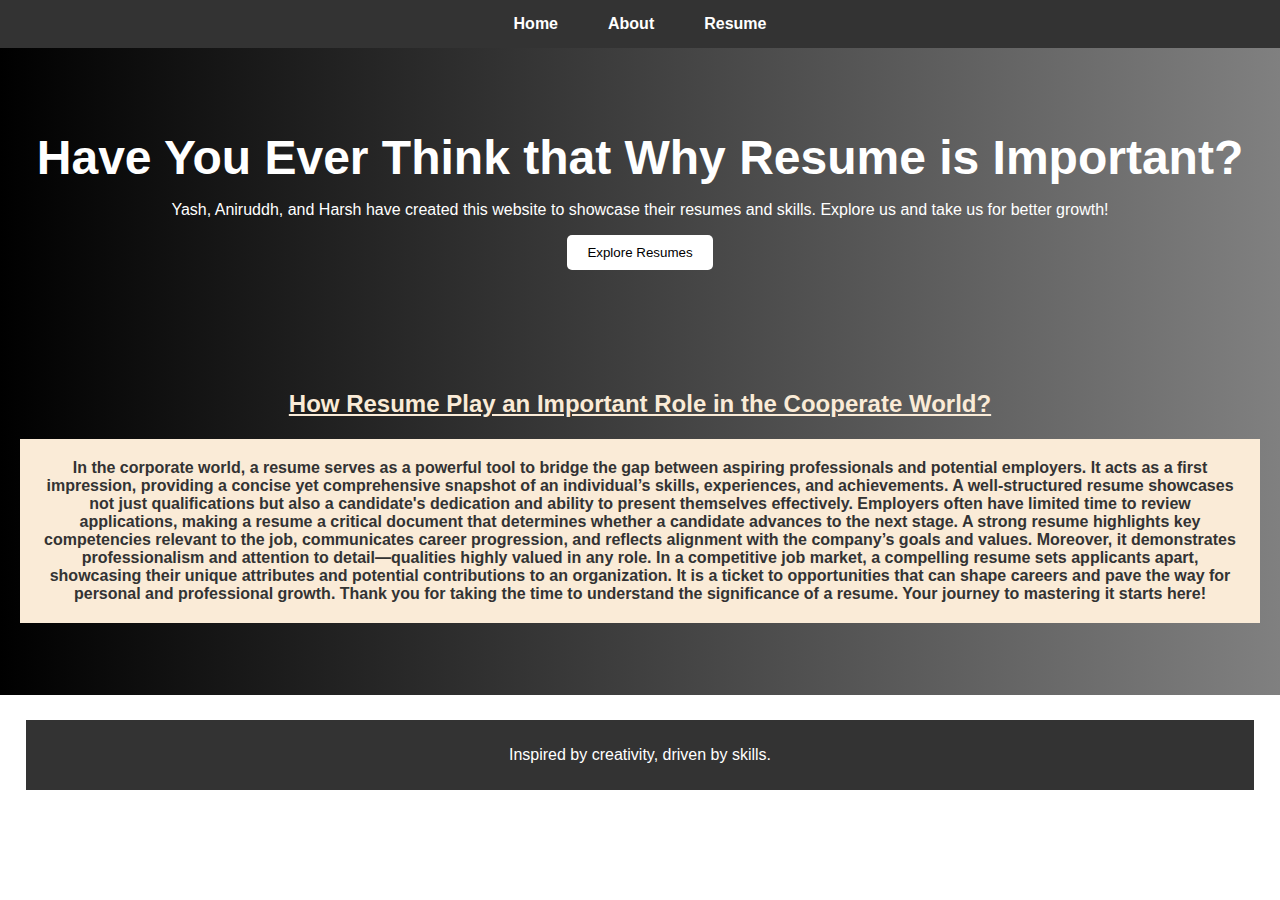
<file: info.html>
<!DOCTYPE html>
<html lang="en">
<head>
    <meta charset="UTF-8">
    <meta name="viewport" content="width=device-width, initial-scale=1.0">
    <title>Resume Pro</title>
    <link rel="stylesheet" href="info.css">
</head>
<body>
    <nav class="navbar">
        <ul class="nav-links">
            <li><a href="index.html">Home</a></li>
            <li><a href="end.html">About</a></li>
            <li><a href="index2.html">Resume</a></li>
        </ul>
    </nav>
    <header class="hero">
        <h1>Have You Ever Think  that Why Resume is Important?</h1>
        <p>Yash, Aniruddh, and Harsh have created this website to showcase their resumes and skills. Explore us and take us for better growth!</p>
        <button onclick="location.href='index2.html'">Explore Resumes</button>
    </header>

    <section class="about-resumes">
        <h2>How Resume Play an Important Role in the Cooperate World?</h2>
        <h4 style="background-color: antiquewhite; font-family:'Lucida Sans', 'Lucida Sans Regular', 'Lucida Grande', 'Lucida Sans Unicode', Geneva, Verdana, sans-serif; padding:20px">In the corporate world, a resume serves as a powerful tool to bridge the gap between aspiring professionals and potential employers. It acts as a first impression, providing a concise yet comprehensive snapshot of an individual’s skills, experiences, and achievements. A well-structured resume showcases not just qualifications but also a candidate's dedication and ability to present themselves effectively.

            Employers often have limited time to review applications, making a resume a critical document that determines whether a candidate advances to the next stage. A strong resume highlights key competencies relevant to the job, communicates career progression, and reflects alignment with the company’s goals and values. Moreover, it demonstrates professionalism and attention to detail—qualities highly valued in any role.
            
            In a competitive job market, a compelling resume sets applicants apart, showcasing their unique attributes and potential contributions to an organization. It is a ticket to opportunities that can shape careers and pave the way for personal and professional growth.
            
            Thank you for taking the time to understand the significance of a resume. Your journey to mastering it starts here!</h4>
       
    </section>

    <footer>
        <p>Inspired by creativity, driven by skills.</p>
    </footer>
</body>
</html>
</file>
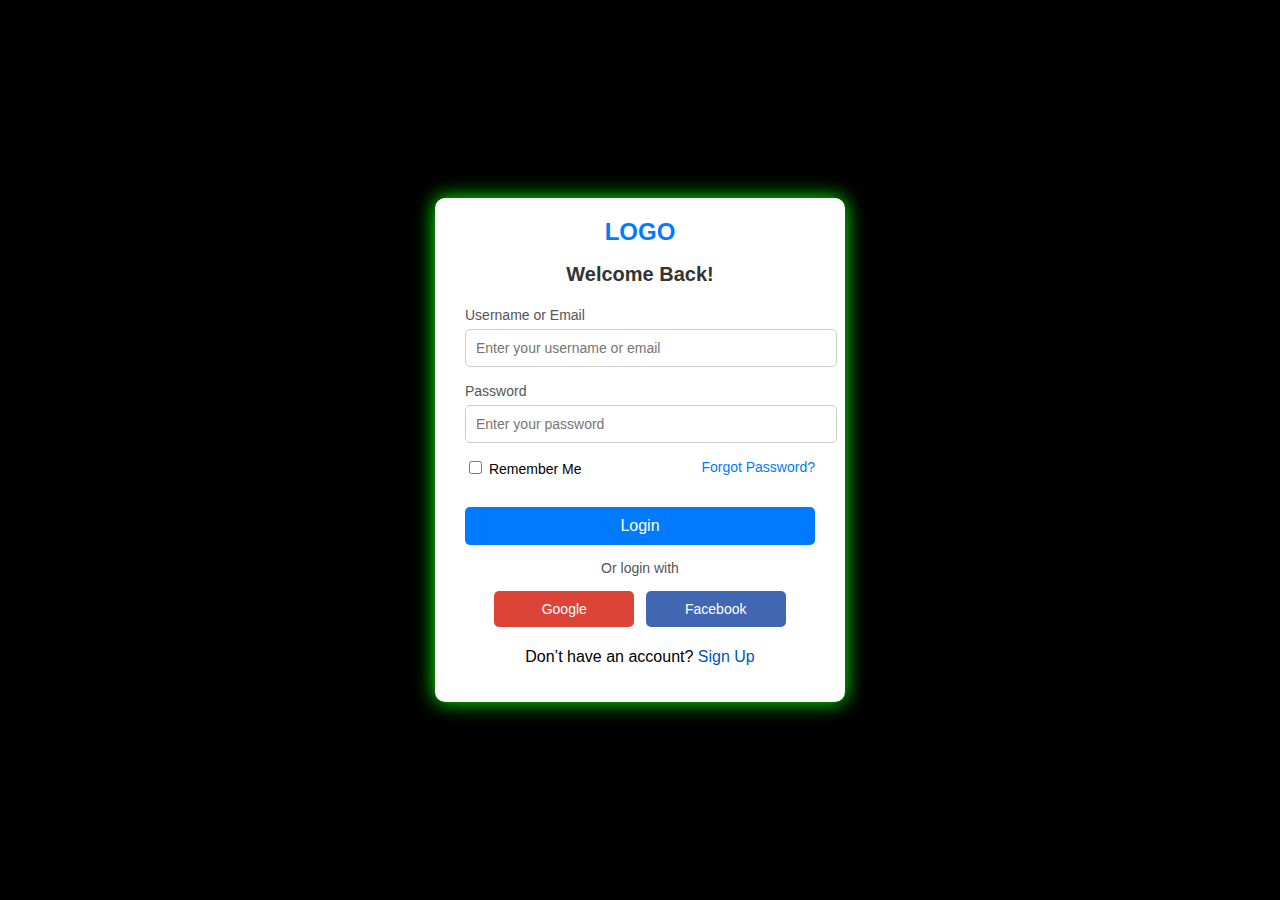
<file: login02.html>
<!DOCTYPE html>
<html lang="en">
<head>
    <meta charset="UTF-8">
    <meta name="viewport" content="width=device-width, initial-scale=1.0">
    <title>Login Page</title>
    <link rel="stylesheet" href="login02.css">
</head>
<body>
    <div class="login-container">
        <div class="login-box">
            <div class="brand-logo">LOGO</div>
            <h2>Welcome Back!</h2>
            <form action="#" method="POST">
                <div class="input-group">
                    <label for="username">Username or Email</label>
                    <input type="text" id="username" name="username" placeholder="Enter your username or email" required>
                </div>

                <div class="input-group">
                    <label for="password">Password</label>
                    <input type="password" id="password" name="password" placeholder="Enter your password" required>
                </div>

                <div class="options">
                    <label><input type="checkbox" name="remember"> Remember Me</label>
                    <a href="#" class="forgot-link">Forgot Password?</a>
                </div>                
                <button type="submit" class="login-button">Login</button>
            </form>

            <div class="social-login">
                <p>Or login with</p>
                <button class="social-button google">Google</button>
                <button class="social-button facebook">Facebook</button>
            </div>

            <p class="signup-link">Don’t have an account? <a href="signup02.html">Sign Up</a></p>

        </div>
    </div>
</body>
</html>
</file>
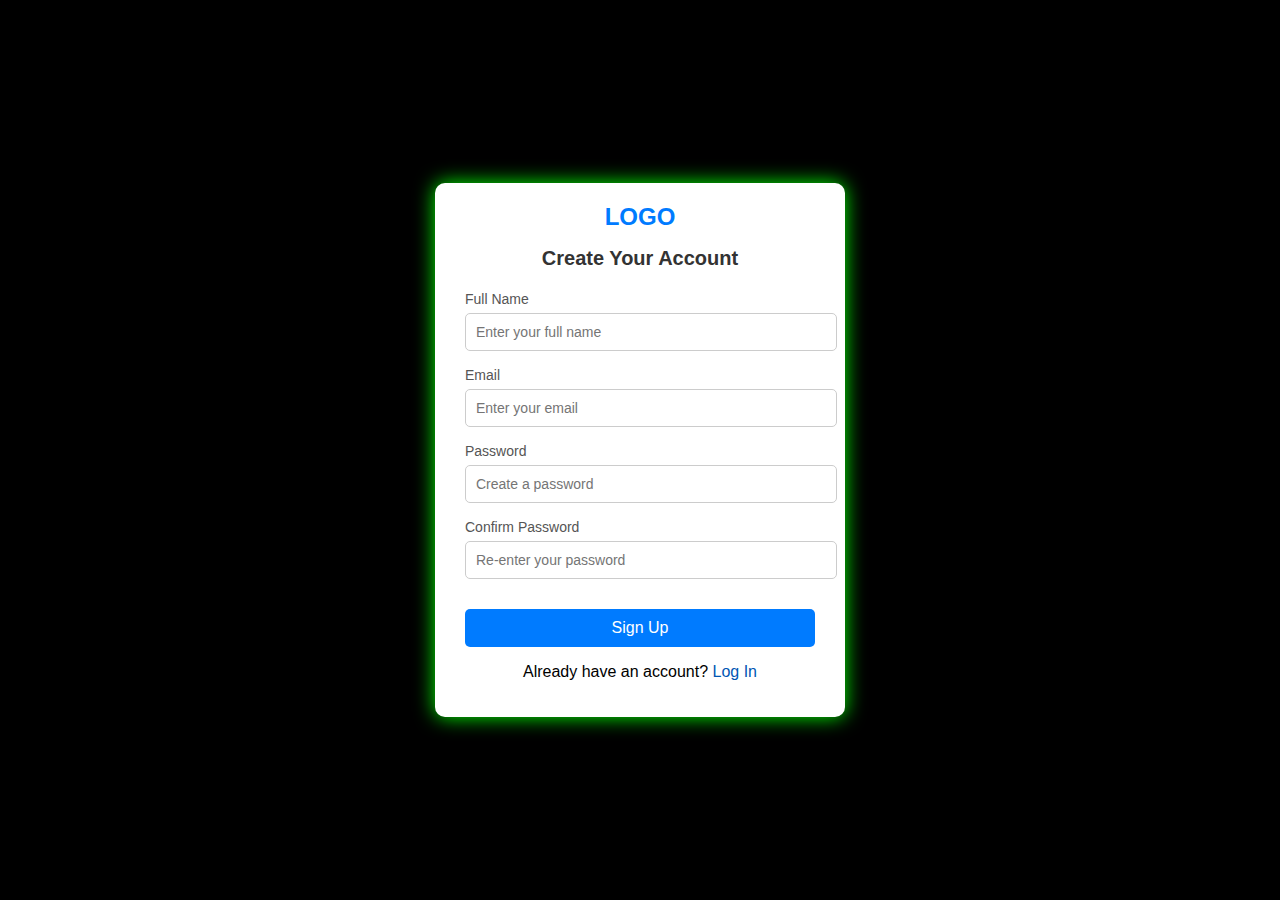
<file: signup02.html>
<!DOCTYPE html>
<html lang="en">
<head>
    <meta charset="UTF-8">
    <meta name="viewport" content="width=device-width, initial-scale=1.0">
    <title>Sign-Up Page</title>
    <link rel="stylesheet" href="login02.css">
</head>
<body>
    <div class="signup-container">
        <div class="signup-box">
            <div class="brand-logo">LOGO</div>
            <h2>Create Your Account</h2>
            <form action="#" method="POST">
                <div class="input-group">
                    <label for="fullname">Full Name</label>
                    <input type="text" id="fullname" name="fullname" placeholder="Enter your full name" required>
                </div>
                <div class="input-group">
                    <label for="email">Email</label>
                    <input type="email" id="email" name="email" placeholder="Enter your email" required>
                </div>
                <div class="input-group">
                    <label for="password">Password</label>
                    <input type="password" id="password" name="password" placeholder="Create a password" required>
                </div>
                <div class="input-group">
                    <label for="confirm-password">Confirm Password</label>
                    <input type="password" id="confirm-password" name="confirm-password" placeholder="Re-enter your password" required>
                </div>
                <button type="submit" class="signup-button">Sign Up</button>
            </form>
            <p class="login-link">Already have an account? <a href="login02.html">Log In</a></p>

        </div>
    </div>
</body>
</html>
</file>
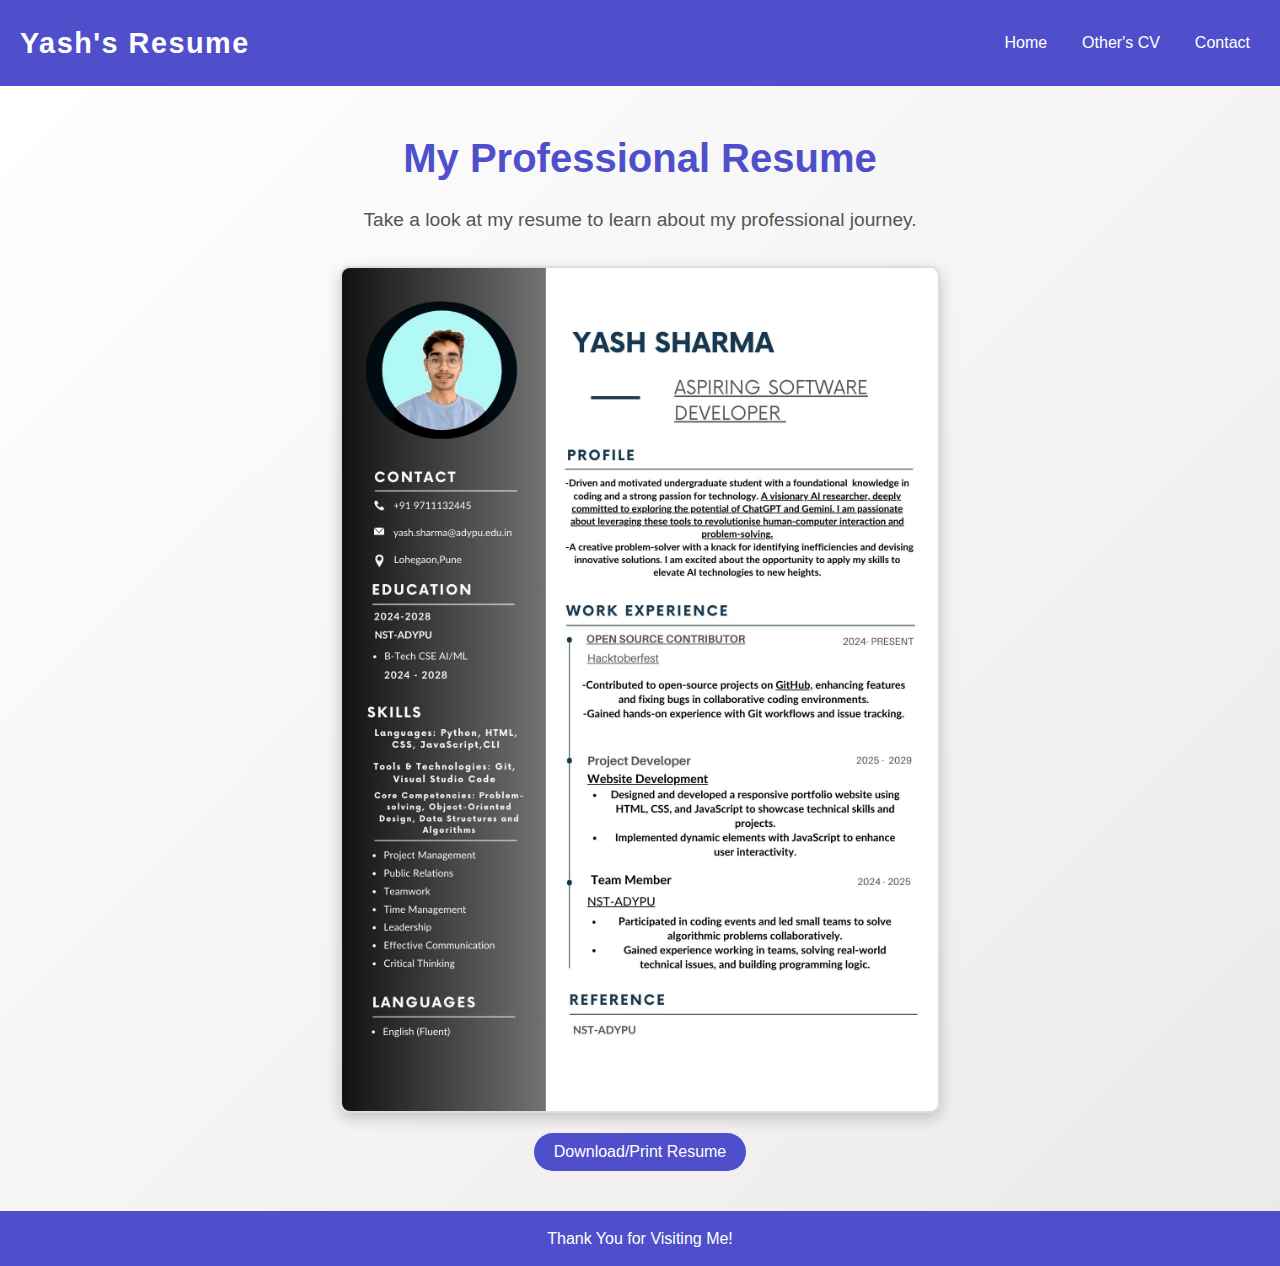
<file: yash.html>
<!DOCTYPE html>
<html lang="en">
<head>
    <meta charset="UTF-8">
    <meta name="viewport" content="width=device-width, initial-scale=1.0">
    <title>Resume Preview</title>
    <link rel="stylesheet" href="res.css">
</head>
<body>
    <header>
        <div class="logo">Yash's Resume</div>
        <nav>
            <ul>
                <li><a href="index.html">Home</a></li>
                <li><a href="index2.html">Other's CV</a></li>
                <li><a href="end.html">Contact</a></li>
            </ul>
        </nav>
    </header>

    <section id="resume" class="resume-section">
        <div class="content">
            <h1>My Professional Resume</h1>
            <p>Take a look at my resume to learn about my professional journey.</p>
            <div class="resume-container">
                <img src="Sharma (1).jpg" alt="Resume Sample">
            </div>
            <button onclick="window.print()">Download/Print Resume</button>
        </div>
    </section>

    <footer>
        <p>Thank You for Visiting Me!</p>
    </footer>
</body>
</html>
</file>
<file: info.css>
body {
    margin: 0;
    font-family: 'Helvetica Neue', Arial, sans-serif;
    color: #333;
}

.navbar {
    display: flex;
    justify-content: center;
    background-color: #333;
    padding: 15px;
    position: sticky;
    top: 0;
    z-index: 1000;
}

.nav-links {
    list-style: none;
    margin: 0;
    padding: 0;
    display: flex;
    gap: 20px;
}

.nav-links li {
    display: inline;
}

.nav-links a {
    text-decoration: none;
    color: white;
    font-weight: bold;
    padding: 8px 15px;
    transition: background-color 0.3s, color 0.3s;
    border-radius: 5px;
}

.nav-links a:hover {
    background-color: black;
    color: white;
}


.hero {
    text-align: center;
    background: linear-gradient(to right, black, grey);
    color: white;
    padding: 50px 20px;
}

.hero h1 {
    font-size: 3em;
    margin-bottom: 10px;
}

.hero button {
    padding: 10px 20px;
    background: white;
    color: black;
    border: none;
    border-radius: 5px;
    cursor: pointer;
    transition: transform 0.3s;
}

.hero button:hover {
    transform: scale(1.1);
}


.about-resumes {
    padding: 50px 20px;
    background: #f9f9f9;
    text-align: center;
    background: linear-gradient(to right, black, grey);
}
.about-resumes h2{
    color:antiquewhite;
    font-family:'Gill Sans', 'Gill Sans MT', Calibri, 'Trebuchet MS', sans-serif;
    text-decoration:underline;

}

.cards {
    display: flex;
    justify-content: center;
    gap: 20px;

}

.card {
    background: black;
    border-radius: 10px;
    box-shadow: 0 4px 6px rgba(0, 0, 0, 0.1);
    padding: 10px;
    max-width: 250px;
    text-align: center;
    transition: transform 0.3s, box-shadow 0.3s;

}

.card:hover {
    transform: translateY(-10px);
    box-shadow: 0 8px 12px rgba(0, 0, 0, 0.2);
}

.card img {
    width: 100px;
    height: 100px;
    border-radius: 50%;
    margin-bottom: 10px;
}

.card h3 {
    margin: 10px 0;
}


footer {
    background: #333;
    color: white;
    text-align: center;
    padding: 10px 20px 10px 20px;
    margin-top: 5%;
    margin:2%;


}
</file>
<file: login02.css>
body{
    font-family: Arial, sans-serif;
    margin: 0;
    padding: 0;
    background-color: #000000;
    display: flex;
    justify-content: center;
    align-items: center;
    height: 100vh;
}

.login-container, .signup-container{
    display: flex;
    justify-content: center;
    align-items: center;
    height: 100%;
    width: 100%;
    
}

.signup-box, .login-box{
    background-color: white;
    padding: 20px 30px;
    border-radius: 10px;
    box-shadow: 0 4px 6px rgba(0, 0, 0, 0.1);
    text-align: center;
    width: 350px;
    box-shadow: 0 0 20px rgb(1, 255, 1);
}

.brand-logo{
    font-size: 24px;
    font-weight: bold;
    margin-bottom: 10px;
    color: #007bff;
}

h2{
    font-size: 20px;
    margin-bottom: 20px;
    color: #333;
}

.input-group{
    margin-bottom: 15px;
    text-align: left;
}

.input-group label{
    font-size: 14px;
    color: #555;
}

.input-group input{
    width: 100%;
    padding: 10px;
    border: 1px solid #ccc;
    border-radius: 5px;
    margin-top: 5px;
    font-size: 14px;
}

.signup-button, .login-button{
    width: 100%;
    padding: 10px;
    background-color: #007bff;
    color: white;
    border: none;
    border-radius: 5px;
    font-size: 16px;
    cursor: pointer;
    margin-top: 15px;
}

.signup-button:hover, .login-button:hover{
    background-color: #0056b3;
}

.signup-link a, .login-link a{
    margin-top: 10px;
    color: #0056b3;
    text-decoration: none;
}

.signup-link a:hover, .login-link a:hover{
    text-decoration: underline;
}

.social-button.google{
    background-color: #db4437;
    border: none;
    color: white;
}

.social-button.facebook{
    background-color: #4267b2;
    border: none;
    color: white;
}

.social-button{
    width: 40%;
    padding: 10px;
    border-radius: 5px;
    font-size: 14px;
    cursor: pointer;
    margin: 5px 1%;
}

.social-login p{
    margin: 10px 0;
    color: #555;
    font-size: 14px;
}

.social-login{
    margin-top: 15px;
}

.options{
    display: flex;
    justify-content: space-between;
    align-items: center;
    margin-bottom: 15px;
    font-size: 14px;
}

.options a{
    color: #007bff;
    text-decoration: none;
}

.options a:hover{
    text-decoration: underline;
}

.social-button.google:hover{
    background-color: #ae3227;
}

.social-button.facebook:hover{
    background-color: #2d4a85;
}
</file>
<file: res.css>
* {
    margin: 0;
    padding: 0;
    box-sizing: border-box;
    font-family: Arial, Helvetica, sans-serif;
}

body {
    background: #f4f4f9;
    color: #333;
    line-height: 1.6;
}

header {
    background: #4f4fcb;
    color: #fff;
    padding: 20px;
    text-align: center;
    display: flex;
    justify-content: space-between;
    align-items: center;
}

header .logo {
    font-size: 1.8rem;
    font-weight: bold;
    letter-spacing: 1.5px;
}

header nav ul {
    list-style: none;
    display: flex;
    gap: 15px;
}

header nav ul li {
    display: inline;
}

header nav ul li a {
    color: #fff;
    text-decoration: none;
    padding: 5px 10px;
    border-radius: 5px;
    transition: background 0.3s ease;
}

header nav ul li a:hover {
    background: #3e3ea1;
}

.resume-section {
    padding: 40px 20px;
    text-align: center;
    background: linear-gradient(135deg, #ffffff, #ece9e9);
}

.resume-section h1 {
    font-size: 2.5rem;
    margin-bottom: 15px;
    color: #4f4fcb;
}

.resume-section p {
    font-size: 1.2rem;
    margin-bottom: 30px;
    color: #555;
}

.resume-container {
    border: 2px solid #ddd;
    border-radius: 10px;
    overflow: hidden;
    box-shadow: 0 5px 15px rgba(0, 0, 0, 0.2);
    max-width: 600px;
    margin: 0 auto;
}

.resume-container img {
    width: 100%;
    display: block;
    transition: transform 0.3s ease;
}

.resume-container img:hover {
    transform: scale(1.05);
}

.resume-section button {
    margin-top: 20px;
    padding: 10px 20px;
    font-size: 1rem;
    background: #4f4fcb;
    color: #fff;
    border: none;
    border-radius: 25px;
    cursor: pointer;
    transition: background 0.3s ease, transform 0.3s ease;
}

.resume-section button:hover {
    background: #3e3ea1;
    transform: scale(1.1);
}

footer {
    text-align: center;
    padding: 15px 0;
    background: #4f4fcb;
    color: #fff;
}
</file>
